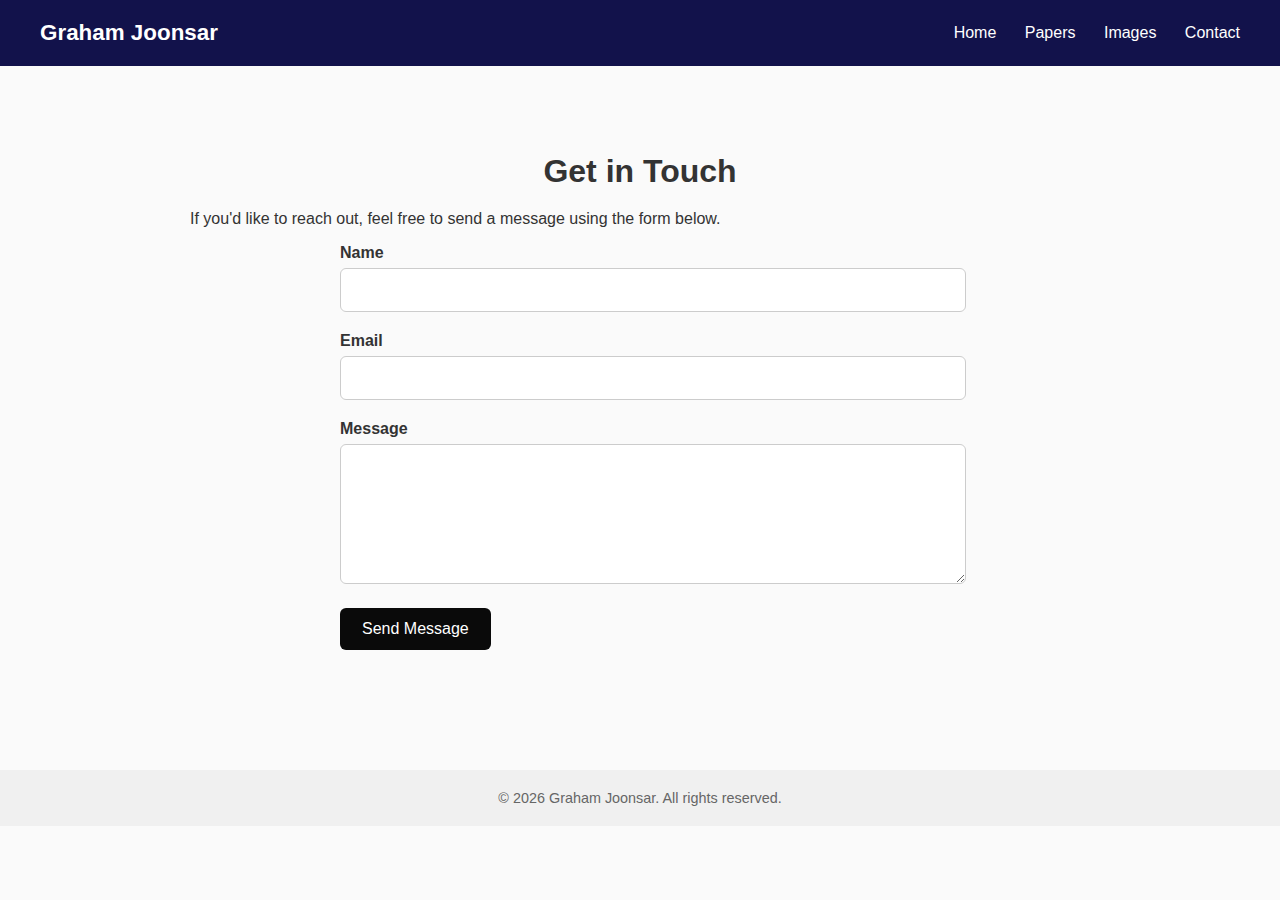
<file: contact.html>
<!DOCTYPE html>
<html lang="en">
<head>
    <meta charset="UTF-8">
    <meta name="viewport" content="width=device-width, initial-scale=1.0">
    <title>Contact | Graham Joonsar</title>
    <link rel="stylesheet" href="styles.css">

    <style>
        /* Page-specific form styling */
        .contact-form {
            max-width: 600px;
            margin: 0 auto;
        }

        .contact-form label {
            display: block;
            margin-bottom: 6px;
            font-weight: 600;
        }

        .contact-form input,
        .contact-form textarea {
            width: 100%;
            padding: 12px;
            margin-bottom: 20px;
            border: 1px solid #ccc;
            border-radius: 6px;
            font-size: 1rem;
            background: #fff;
        }

        .contact-form button {
            padding: 12px 22px;
            background: #0a0a0a;
            color: #fff;
            font-size: 1rem;
            border: none;
            border-radius: 6px;
            cursor: pointer;
            transition: opacity 0.2s ease;
        }

        .contact-form button:hover {
            opacity: 0.8;
        }
    </style>
</head>

<body>
<header>
    <h1>Graham Joonsar</h1>
    <nav>
        <a href="index.html">Home</a>
        <a href="papers.html">Papers</a>
        <a href="images.html">Images</a>
        <a href="contact.html">Contact</a>
    </nav>
</header>

<section>
    <h2 class="page-title">Get in Touch</h2>

    <div class="container">
        <p>If you'd like to reach out, feel free to send a message using the form below.</p>

        <form class="contact-form" action="#" method="post">
            <label for="name">Name</label>
            <input type="text" id="name" name="name" required>

            <label for="email">Email</label>
            <input type="email" id="email" name="email" required>

            <label for="message">Message</label>
            <textarea id="message" name="message" rows="6" required></textarea>

            <button type="submit">Send Message</button>
        </form>
    </div>
</section>

<footer>
    © <span id="year"></span> Graham Joonsar. All rights reserved.
</footer>

<script>
    document.getElementById("year").textContent = new Date().getFullYear();
</script>
</body>
</html>
</file>
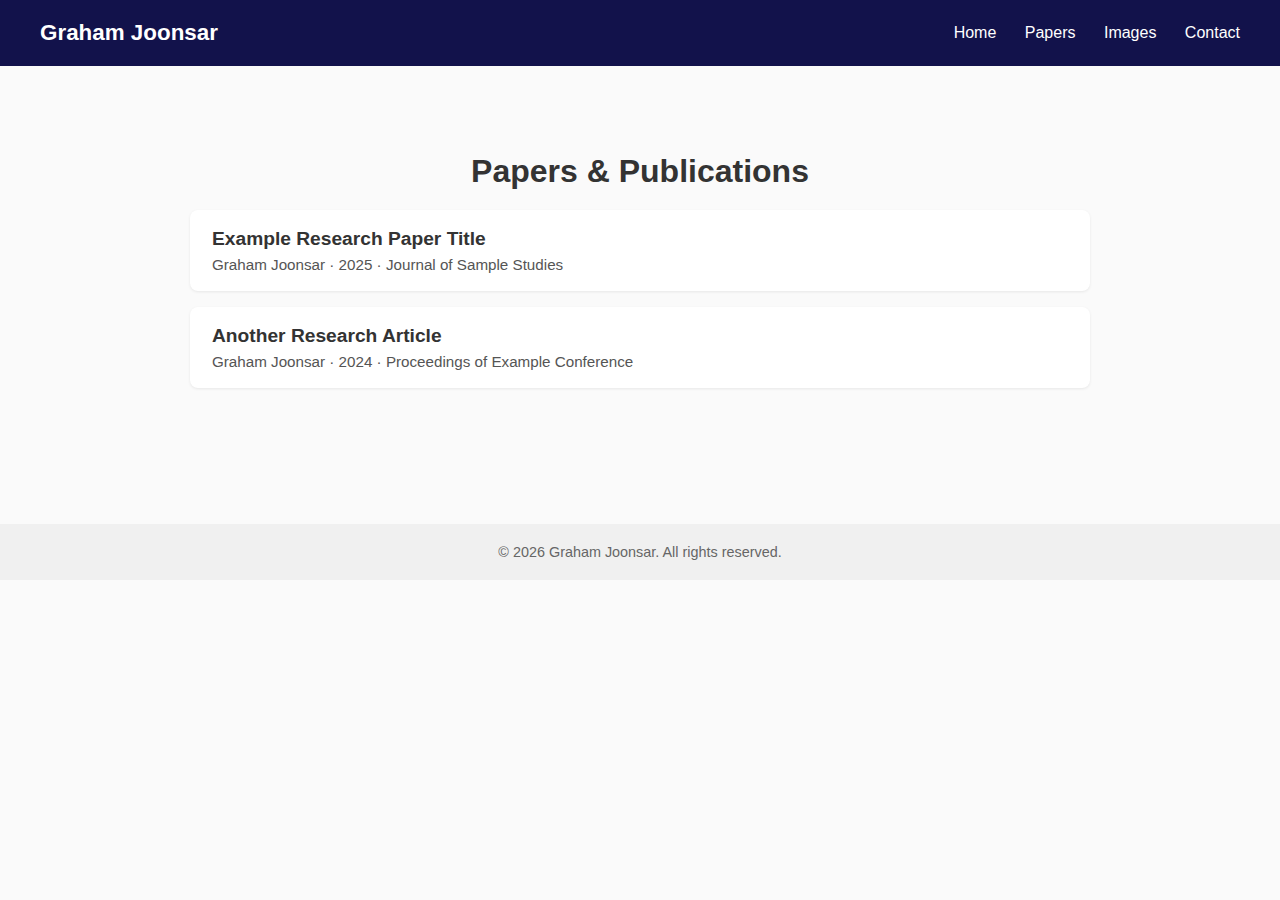
<file: papers.html>
<!DOCTYPE html>
<html lang="en">
<head>
    <meta charset="UTF-8">
    <meta name="viewport" content="width=device-width, initial-scale=1.0">
    <title>Papers | Graham Joonsar</title>
    <link rel="stylesheet" href="styles.css">
</head>

<body>
<header>
    <h1>Graham Joonsar</h1>
    <nav>
        <a href="index.html">Home</a>
        <a href="papers.html">Papers</a>
        <a href="images.html">Images</a>
        <a href="contact.html">Contact</a>
    </nav>
</header>

<section>
    <h2 class="page-title">Papers & Publications</h2>

    <div class="container">

        <!-- Example Paper 1 -->
        <div class="paper-item">
            <div class="paper-title">Example Research Paper Title</div>
            <div class="paper-meta">Graham Joonsar · 2025 · Journal of Sample Studies</div>
        </div>

        <!-- Example Paper 2 -->
        <div class="paper-item">
            <div class="paper-title">Another Research Article</div>
            <div class="paper-meta">Graham Joonsar · 2024 · Proceedings of Example Conference</div>
        </div>

        <!-- Add more paper-item blocks as needed -->
    </div>
</section>

<footer>
    © <span id="year"></span> Graham Joonsar. All rights reserved.
</footer>

<script>
    document.getElementById("year").textContent = new Date().getFullYear();
</script>
</body>
</html>
</file>
<file: styles.css>
/* ---------- GLOBAL ---------- */
body {
    margin: 0;
    font-family: "Helvetica Neue", Arial, sans-serif;
    color: #333;
    background-color: #fafafa;
}

a {
    text-decoration: none;
    color: inherit;
}

/* ---------- HEADER ---------- */
header {
    background: #12124b;
    color: #fff;
    padding: 20px 40px;
    display: flex;
    justify-content: space-between;
    align-items: center;
}

header h1 {
    font-size: 1.4rem;
    margin: 0;
    font-weight: 600;
}

nav a {
    color: #fff;
    margin-left: 24px;
    font-size: 1rem;
    transition: opacity 0.2s ease;
}

nav a:hover {
    opacity: 0.7;
}

/* ---------- PAGE SECTIONS ---------- */
section {
    padding: 60px 40px;
}

.page-title {
    font-size: 2rem;
    font-weight: 600;
    margin-bottom: 20px;
    text-align: center;
}

.container {
    max-width: 900px;
    margin: 0 auto;
}

/* ---------- PAPERS LIST ---------- */
.paper-item {
    background: #fff;
    padding: 18px 22px;
    border-radius: 8px;
    margin-bottom: 16px;
    box-shadow: 0 1px 3px rgba(0,0,0,0.08);
    transition: transform 0.15s ease;
}

.paper-item:hover {
    transform: translateY(-3px);
}

.paper-title {
    font-size: 1.2rem;
    margin-bottom: 6px;
    font-weight: 600;
}

.paper-meta {
    color: #555;
    font-size: 0.95rem;
}

/* ---------- IMAGE GALLERY ---------- */
.gallery {
    display: grid;
    grid-template-columns: repeat(auto-fill, minmax(240px, 1fr));
    gap: 20px;
}

.gallery img {
    width: 100%;
    border-radius: 8px;
    box-shadow: 0 1px 4px rgba(0,0,0,0.15);
    transition: transform 0.2s ease;
}

.gallery img:hover {
    transform: scale(1.03);
}

/* ---------- FOOTER ---------- */
footer {
    margin-top: 60px;
    padding: 20px 0;
    text-align: center;
    font-size: 0.9rem;
    color: #666;
    background: #f0f0f0;
}
</file>
